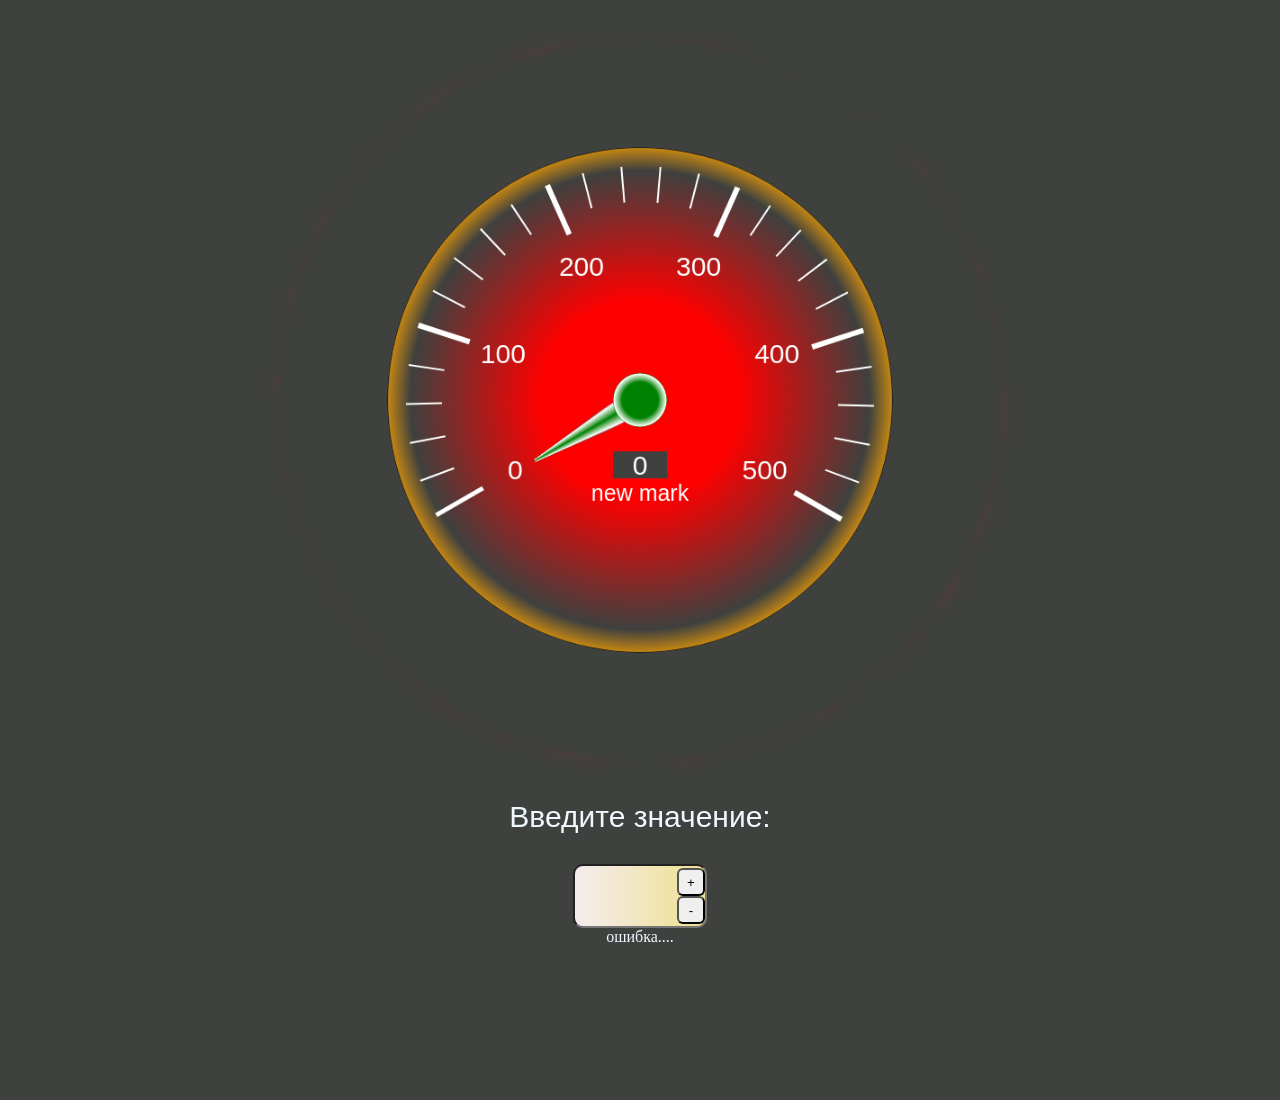
<file: index.html>
<!DOCTYPE html>
<html lang="en">

<head>
	<meta charset="UTF-8">
	<meta name="viewport" content="width=device-width, initial-scale=1.0">
	<title>Speed</title>
	<link rel="stylesheet" href="style-speedometer.css">
	<link rel="stylesheet" href="./myRing/style-ring.css">

</head>

<body>

	<div class="canvases">
		<canvas id="canvas2"></canvas>
		<canvas id="canvas1"></canvas>
	</div>
	<div class="input-speed">
		<label for="num-input">Введите значение:</label>
		<div class="input">
			<input type="number" novalidate data-is-input id="num-input" min="0" max="500" step="10" minlength="1"
				maxlength="3" required pattern=" "
				title="need right diapazon from namber" aria-errormessage="input-errors" />

			<div class="buttons">
				<button id="up">+</button>
				<button id="down">-</button>

			</div>
		</div>
		<span id="num-input-errors" class="input-errors" data-is-input-errors>ошибка....</span>
	</div>
	<script type="module" src="script-speedometer.js"></script>
	<script type="module" src="./myRing/script-ring.js"></script>

</body>

</html><canvas id="canvas1"></canvas>
</file>
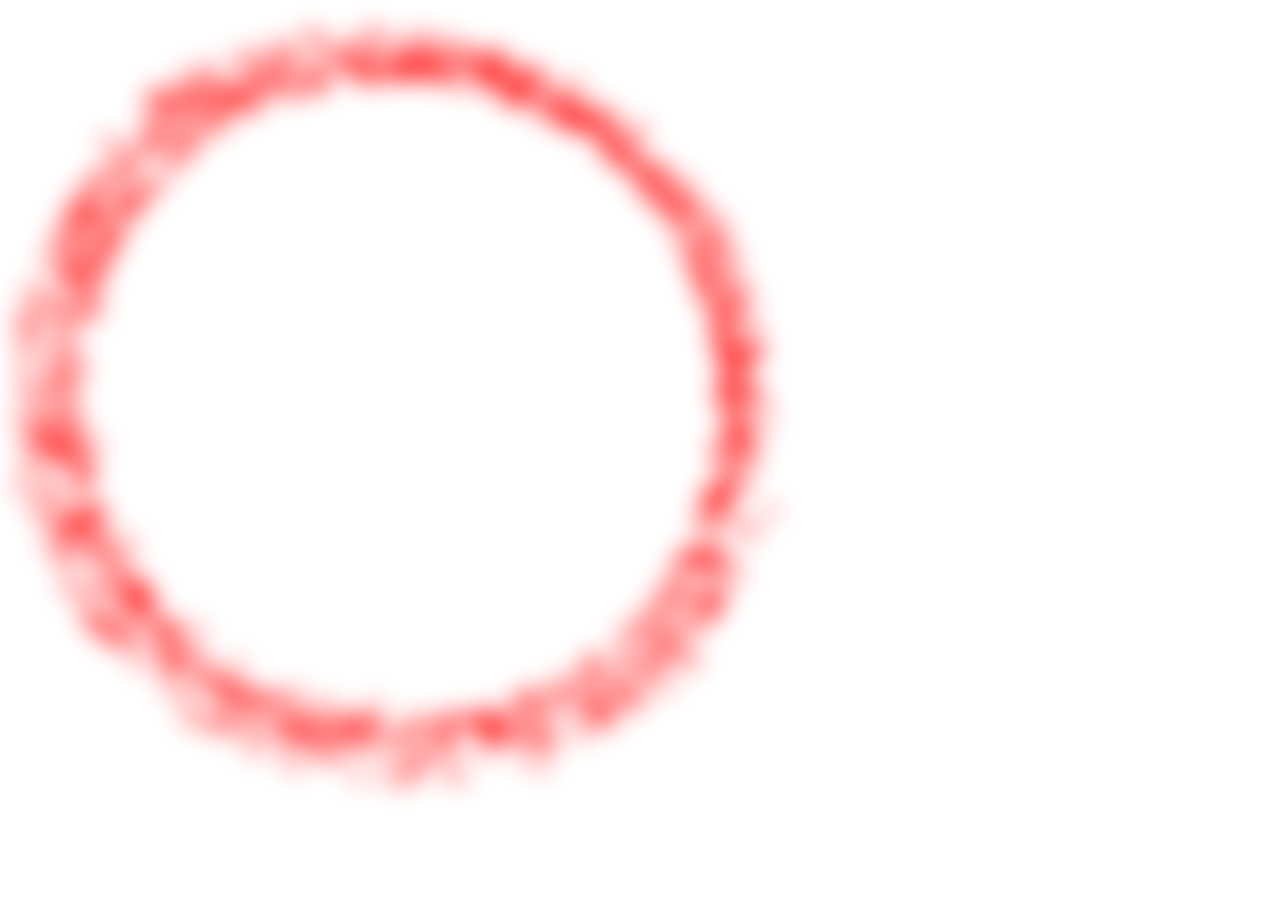
<file: myRing/index.html>
<!DOCTYPE html>
<html lang="en">

<head>
	<meta charset="UTF-8">
	<meta name="viewport" content="width=device-width, initial-scale=1.0">
	<title>ring</title>
	<link rel="stylesheet" href="style-ring.css">
</head>

<body>

	<canvas id="canvas2"></canvas>

	<script type="module" src="script-ring.js"></script>
</body>

</html>
</file>
<file: style-speedometer.css>
@charset "UTF-8";
:root {
  --scale: .9;
  --bgColor: rgb(63, 65, 63);
  --border4: 4px;
}

* {
  padding: 0;
}

body {
  display: block;
  background: var(--bgColor);
}

.canvases {
  position: relative;
  display: -webkit-box;
  display: -ms-flexbox;
  display: flex;
  -webkit-box-align: center;
      -ms-flex-align: center;
          align-items: center;
  -webkit-box-pack: center;
      -ms-flex-pack: center;
          justify-content: center;
  padding: 0;
  margin: 0;
  height: auto;
}

.canvases #canvas1,
.canvases #canvas2 {
  display: block;
  -webkit-transform: scale(var(--scale));
          transform: scale(var(--scale));
  padding: 0;
  margin: 0;
}

.canvases #canvas1 #canvas2,
.canvases #canvas2 #canvas2 {
  background: none;
  -webkit-filter: blur(16px) contrast(16);
          filter: blur(16px) contrast(16);
}

.input-speed {
  display: inline-block;
  position: relative;
  color: aliceblue;
  display: -webkit-box;
  display: -ms-flexbox;
  display: flex;
  -webkit-box-orient: vertical;
  -webkit-box-direction: normal;
      -ms-flex-direction: column;
          flex-direction: column;
  -webkit-box-align: center;
      -ms-flex-align: center;
          align-items: center;
  -webkit-box-pack: center;
      -ms-flex-pack: center;
          justify-content: center;
}

.input-speed label {
  margin: 0px 0 30px 0;
}

.input-speed input[type="number"],
.input-speed label {
  font: 30px Arial;
}

input:hover {
  border-color: #e43112;
  -webkit-box-shadow: 0 0 50px 30px rgba(202, 113, 11, 0.45);
          box-shadow: 0 0 50px 30px rgba(202, 113, 11, 0.45);
}

input:focus {
  border-color: orange;
  background-color: white;
}

/* Для Chrome и Safari */
input[type="number"]::-webkit-inner-spin-button,
input[type="number"]::-webkit-outer-spin-button {
  -webkit-appearance: none;
  margin: 0;
}

/* Для Firefox */
input[type="number"] {
  -moz-appearance: textfield;
}

/* Для IE и Edge */
input[type="number"]::-ms-clear {
  display: none;
}

.input {
  display: -webkit-box;
  display: -ms-flexbox;
  display: flex;
  -webkit-box-orient: horizontal;
  -webkit-box-direction: normal;
      -ms-flex-direction: row;
          flex-direction: row;
  -webkit-box-align: center;
      -ms-flex-align: center;
          align-items: center;
  padding: 0;
  margin: 0;
}

.input input {
  padding: 0;
  margin: 0;
  border-radius: 5px;
  height: 36px;
  width: 100px;
  border-radius: 10px;
  height: 60px;
  padding: 0;
  padding-left: 30px;
}

.buttons {
  display: -webkit-box;
  display: -ms-flexbox;
  display: flex;
  height: 100%;
  position: relative;
  -webkit-box-orient: vertical;
  -webkit-box-direction: normal;
      -ms-flex-direction: column;
          flex-direction: column;
  width: 0;
}

.buttons button {
  height: 28px;
  width: 28px;
  -webkit-transform: translate(-30px, 0);
          transform: translate(-30px, 0);
  border-radius: 6px;
}

input:invalid {
  border: 2opx dashed red;
}

input:invalid:required {
  background-image: -webkit-gradient(linear, left top, right top, from(#f5edef), to(#eee090));
  background-image: linear-gradient(to right, #f5edef, #eee090);
}

input:valid {
  border: 2px solid #de10e6;
}

input:invalid:out-of-range {
  border: 15px dashed red;
  -webkit-box-shadow: 0 0 5px 1px red;
          box-shadow: 0 0 5px 1px red;
}

input:focus:invalid {
  -webkit-box-shadow: none;
          box-shadow: none;
}
/*# sourceMappingURL=style-speedometer.css.map */
</file>
<file: myRing/style-ring.css>
:root {
  --border4: 4px;
}

* {
  margin: 0;
  padding: 0;
}

#canvas2 {
  position: absolute;
  -webkit-filter: blur(12px) contrast(14);
          filter: blur(12px) contrast(14);
}
/*# sourceMappingURL=style-ring.css.map */
</file>
